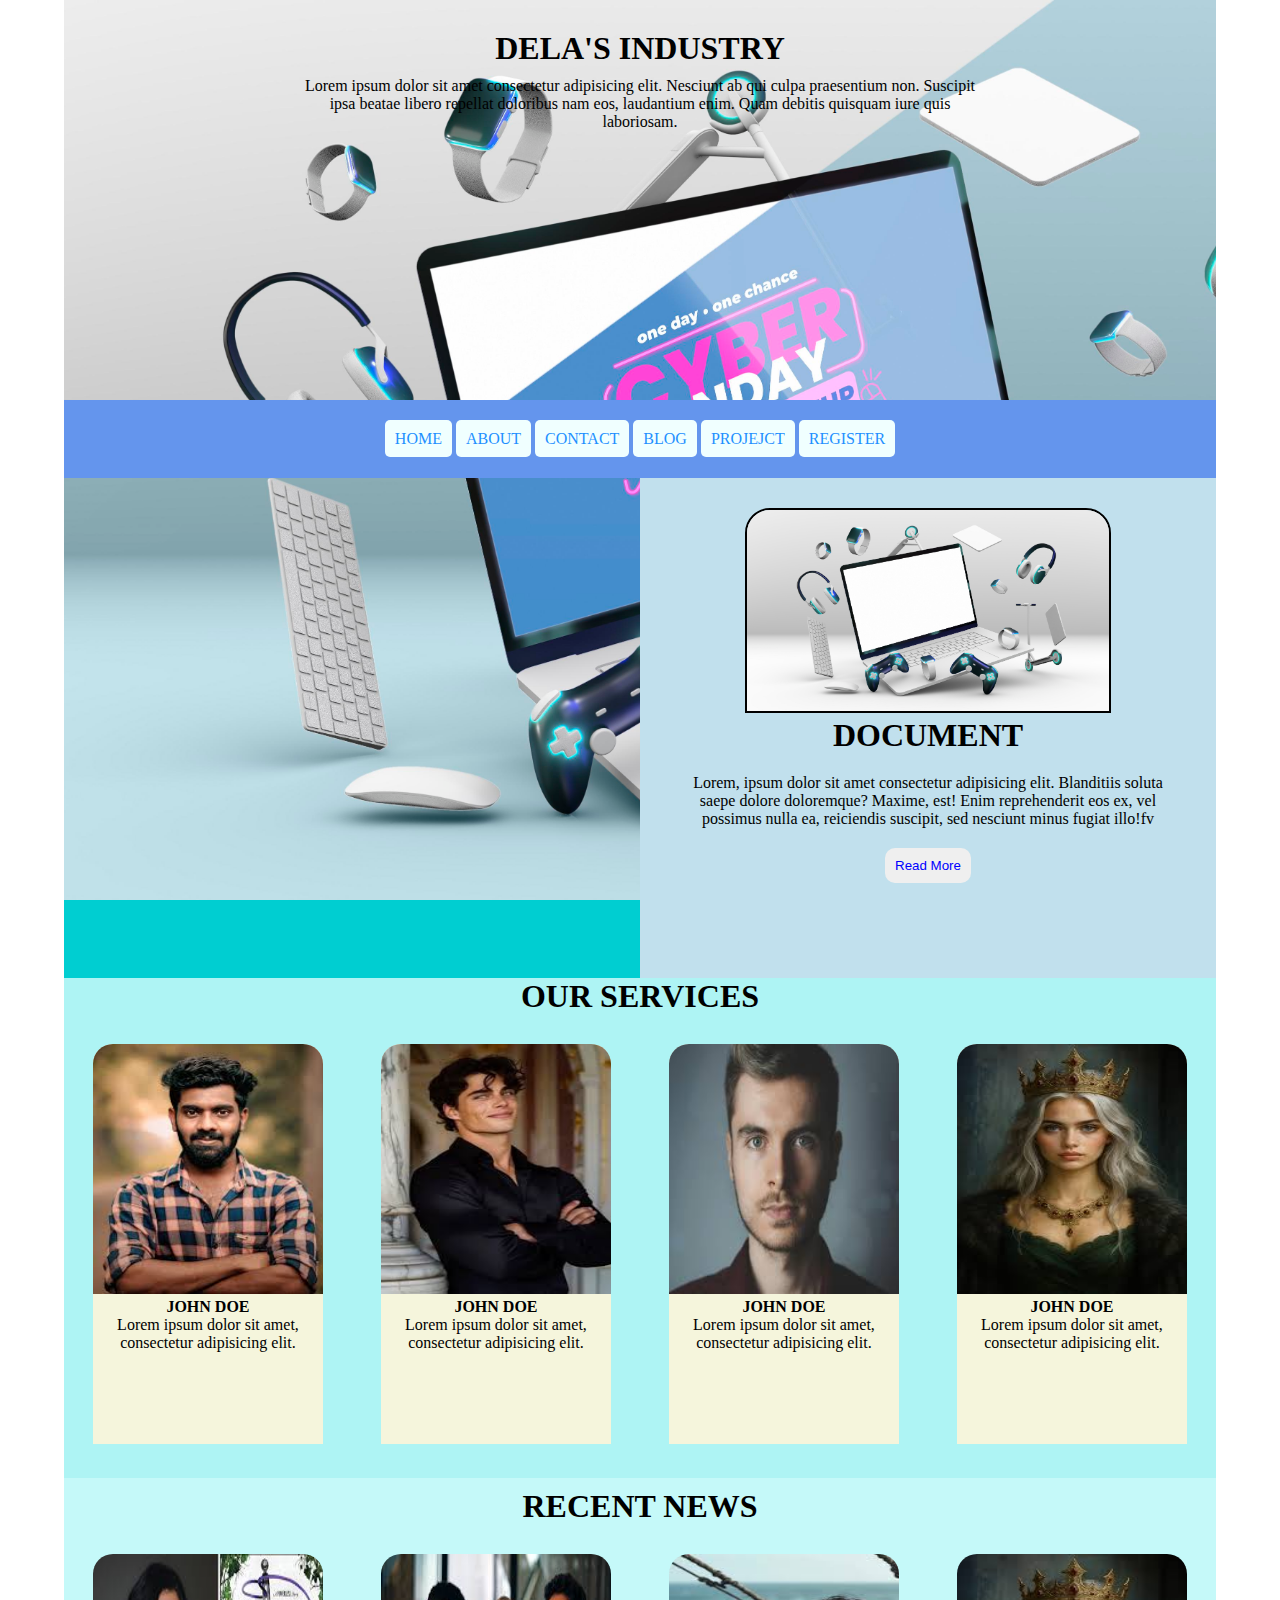
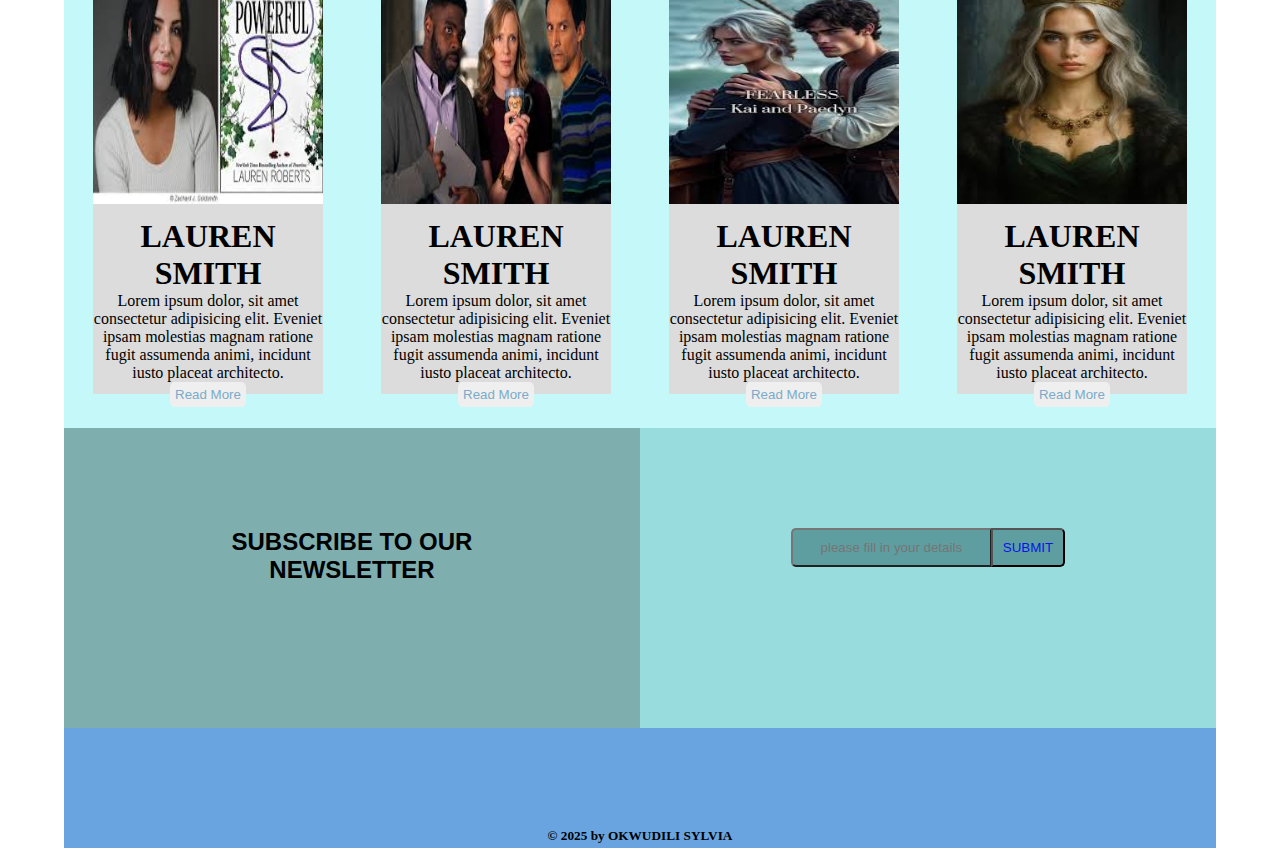
<file: index.html>
<!DOCTYPE html>
<html lang="en">
<head>
    <meta charset="UTF-8">
    <meta name="viewport" content="width=device-width, initial-scale=1.0">
    <title>delaworks.org</title>
    <link rel="stylesheet" href="style/main.css">
</head>
<body>
      <nav>
           
    <div class="container">
        <div class="header">
            <h1>DELA'S INDUSTRY</h1>
            <P>
                Lorem ipsum dolor sit amet consectetur adipisicing elit. 
                Nesciunt ab qui culpa praesentium non. Suscipit ipsa beatae 
                libero repellat doloribus nam eos, laudantium enim. Quam 
                debitis quisquam iure quis laboriosam.
            </P>
        </div>
        <div class="nav"> 
            <ul>
                <li><a href="index.html">HOME</a></li>
                <li><a href="about.html">ABOUT</a></li>
                <li><a href="contact.html">CONTACT</a></li>
                <li><a href="blog.html">BLOG</a></li>
                <li><a href="project.html">PROJEJCT</a></li>
                <li><a href="register.html">REGISTER</a></li>
            </ul>
        </div>
        <div class="hero">
             <div class="box1"></div>
             <div class="box2">
        <div class="content">
           <img src="images/img 5.jpg" width="150px" height="150px" class="you">
           <h1>DOCUMENT</h1>
          <p>
              Lorem, ipsum dolor sit amet consectetur adipisicing elit. 
              Blanditiis soluta saepe dolore doloremque? Maxime, est! 
              Enim reprehenderit eos ex, vel possimus nulla ea, reiciendis 
              suscipit, sed nesciunt minus fugiat illo!fv 
          </p> 
          <button>Read More</button>
             </div>
        </div>
        <div class="row">
            <h1>OUR SERVICES</h1>
            <div class="box3">
                <img src="images/]]]]].jpeg" width="100%" height="250px">
                <h4>JOHN DOE</h4>
                <p>Lorem ipsum dolor sit amet, consectetur adipisicing elit.</p>
            </div>
            <div class="box4">
                <img src="images/kkk.jpeg" width="100%" height="250px">
                <h4>JOHN DOE</h4>
                <p>Lorem ipsum dolor sit amet, consectetur adipisicing elit.</p>
            </div>
            <div class="box5">
                <img src="images/mm,.jpeg" width="100%" height="250px">
                <h4>JOHN DOE</h4>
                <p>Lorem ipsum dolor sit amet, consectetur adipisicing elit.</p>
            </div>
            <div class="box6">
                <img src="images/images (4).jpeg" width="100%" height="250px">
                <h4>JOHN DOE</h4>
                <p>Lorem ipsum dolor sit amet, consectetur adipisicing elit.</p>
            </div>
        </div>
        <div class="go"></div>
        <div class="up">
            <h1>RECENT NEWS</h1>
            <div class="box7">
                <img src="images/images (1).jpeg" width="100%" height="250px">
                <h1>LAUREN SMITH</h1>
                <p>
                    Lorem ipsum dolor, sit amet consectetur adipisicing elit. 
                    Eveniet ipsam molestias magnam ratione fugit assumenda 
                    animi, incidunt iusto placeat architecto.
                </p>
                <button>Read More</button>
            </div>
            <div class="box8">
                <img src="images/images (2).jpeg" width="100%" height="250px">
                <h1>LAUREN SMITH</h1>
                <p>
                    Lorem ipsum dolor, sit amet consectetur adipisicing elit. 
                    Eveniet ipsam molestias magnam ratione fugit assumenda 
                    animi, incidunt iusto placeat architecto.
                </p>
                <button>Read More</button>
            </div>
            <div class="box9">
                <img src="images/images (3).jpeg" width="100%" height="250px">
                <h1>LAUREN SMITH</h1>
                <p>
                    Lorem ipsum dolor, sit amet consectetur adipisicing elit. 
                    Eveniet ipsam molestias magnam ratione fugit assumenda 
                    animi, incidunt iusto placeat architecto.
                </p>
                <button>Read More</button>
            </div>
            <div class="box10">
                <img src="images/images (4).jpeg" width="100%" height="250px">
                <h1>LAUREN SMITH</h1>
                <p>
                    Lorem ipsum dolor, sit amet consectetur adipisicing elit. 
                    Eveniet ipsam molestias magnam ratione fugit assumenda 
                    animi, incidunt iusto placeat architecto.
                </p>
                <button>Read More</button>
            </div>
        </div>
        <div class="down">
            <div class="box11">
                <h4>SUBSCRIBE TO OUR NEWSLETTER</h4>
            </div>
            <div class="box12">
                <form>
                        <input type="text" placeholder="please fill in your details">
                        <input type="button" value="SUBMIT">
                </form>
            </div>
        </div>
        <div class="footer">
               <center><h5>&copy; 2025 by OKWUDILI SYLVIA</h5></center>
        </div>
    </div>
</body>
</html>
</file>
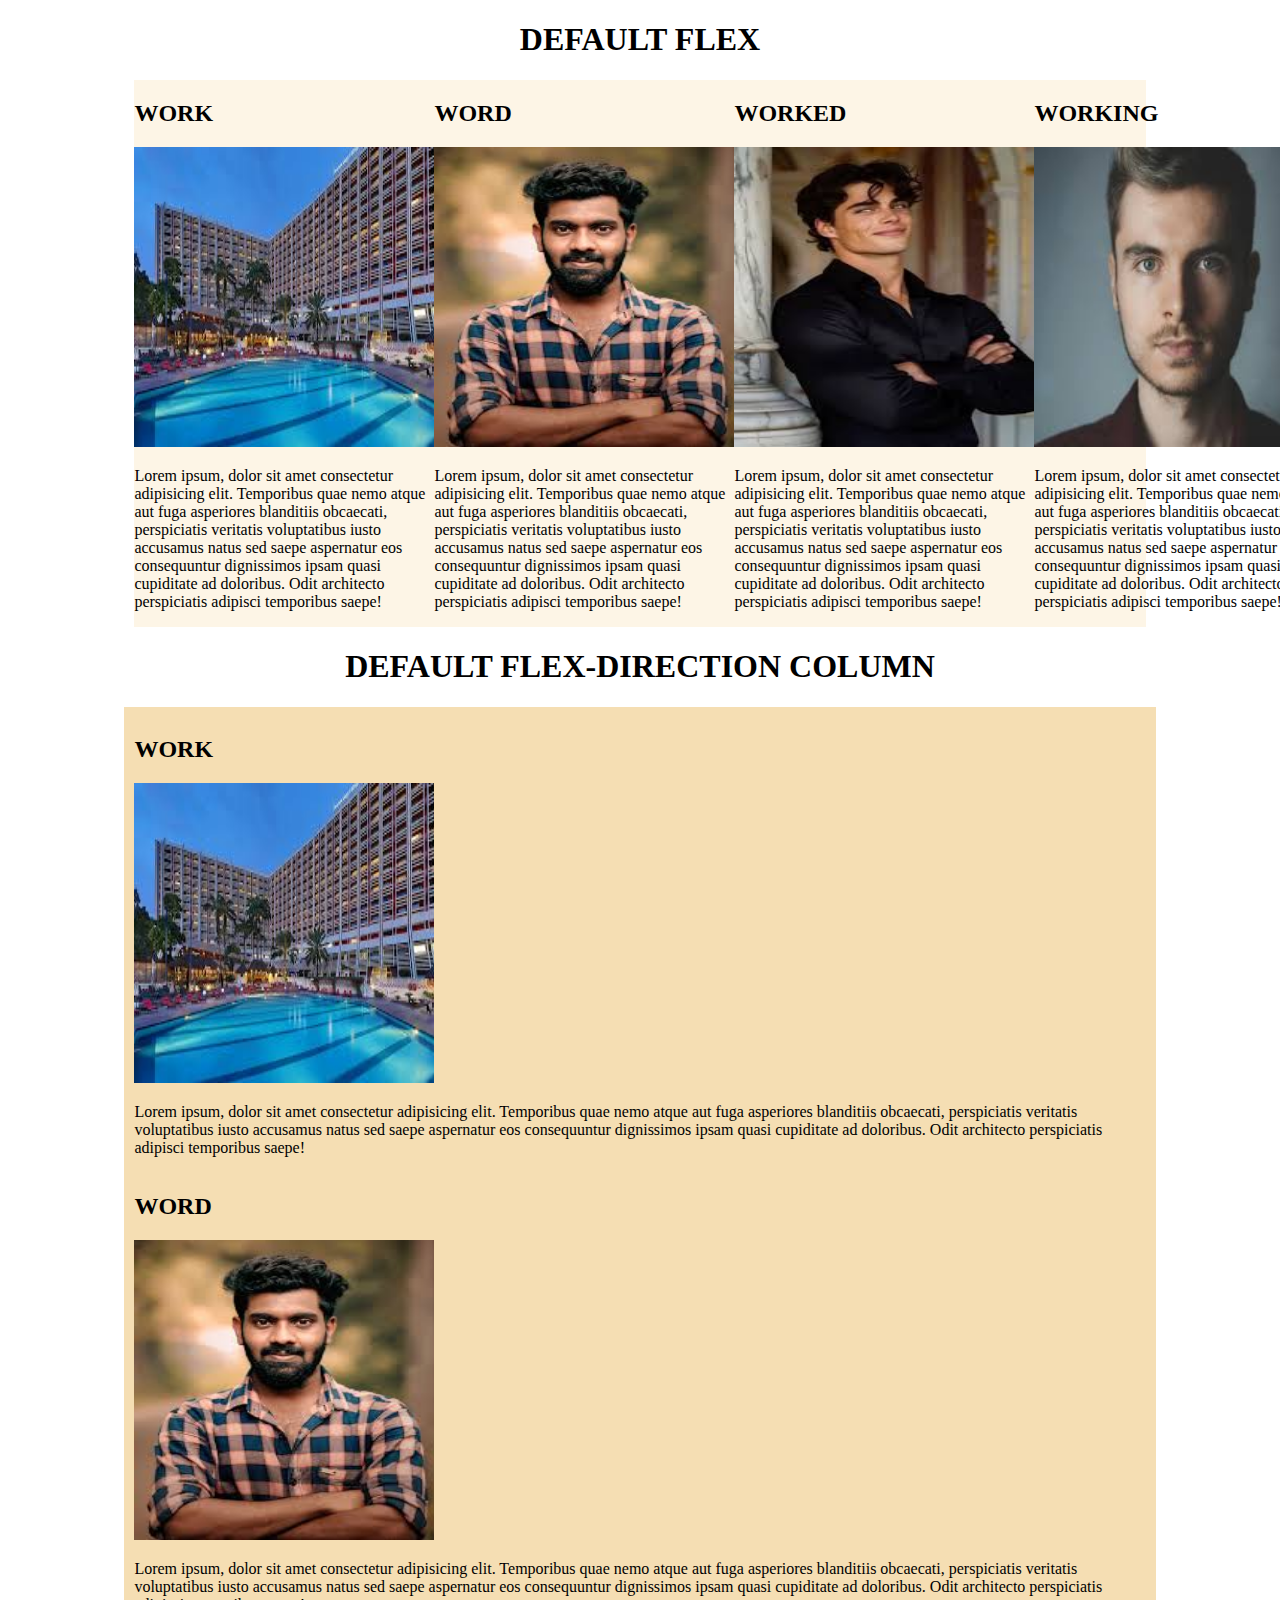
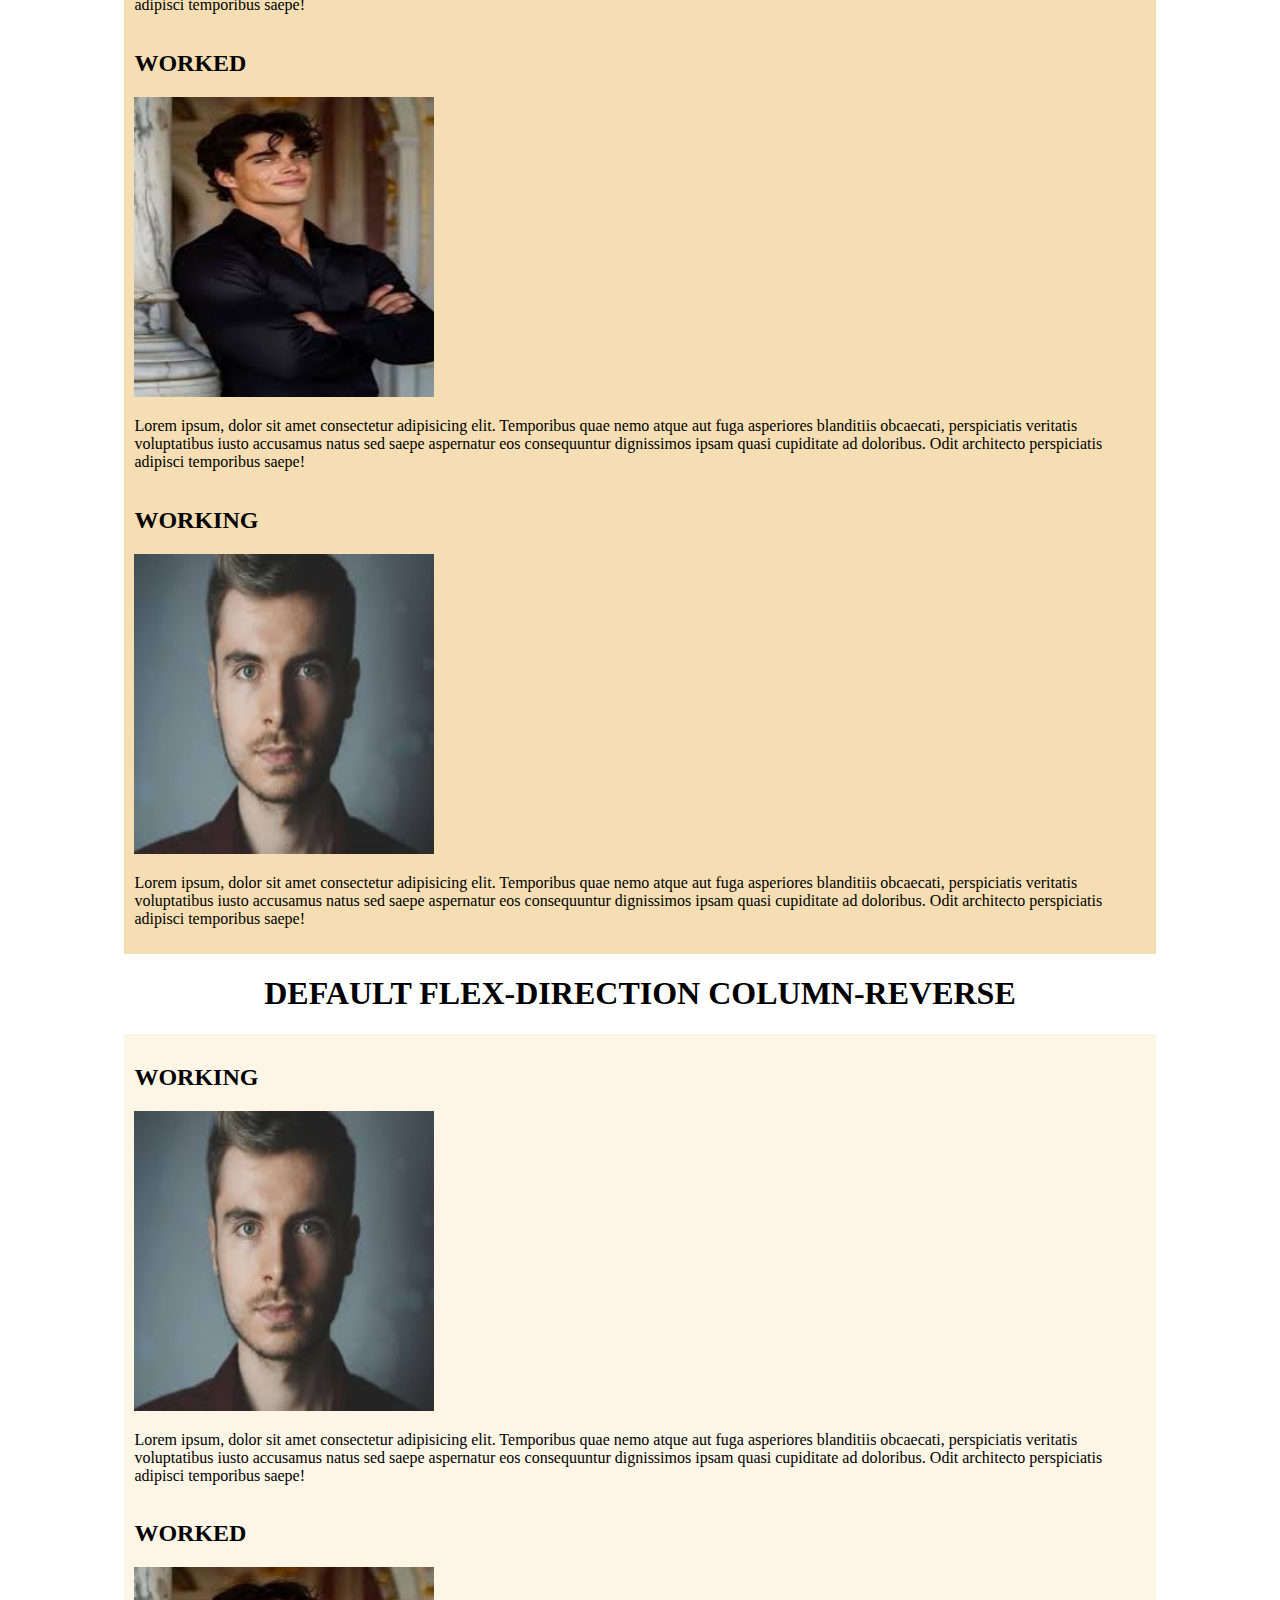
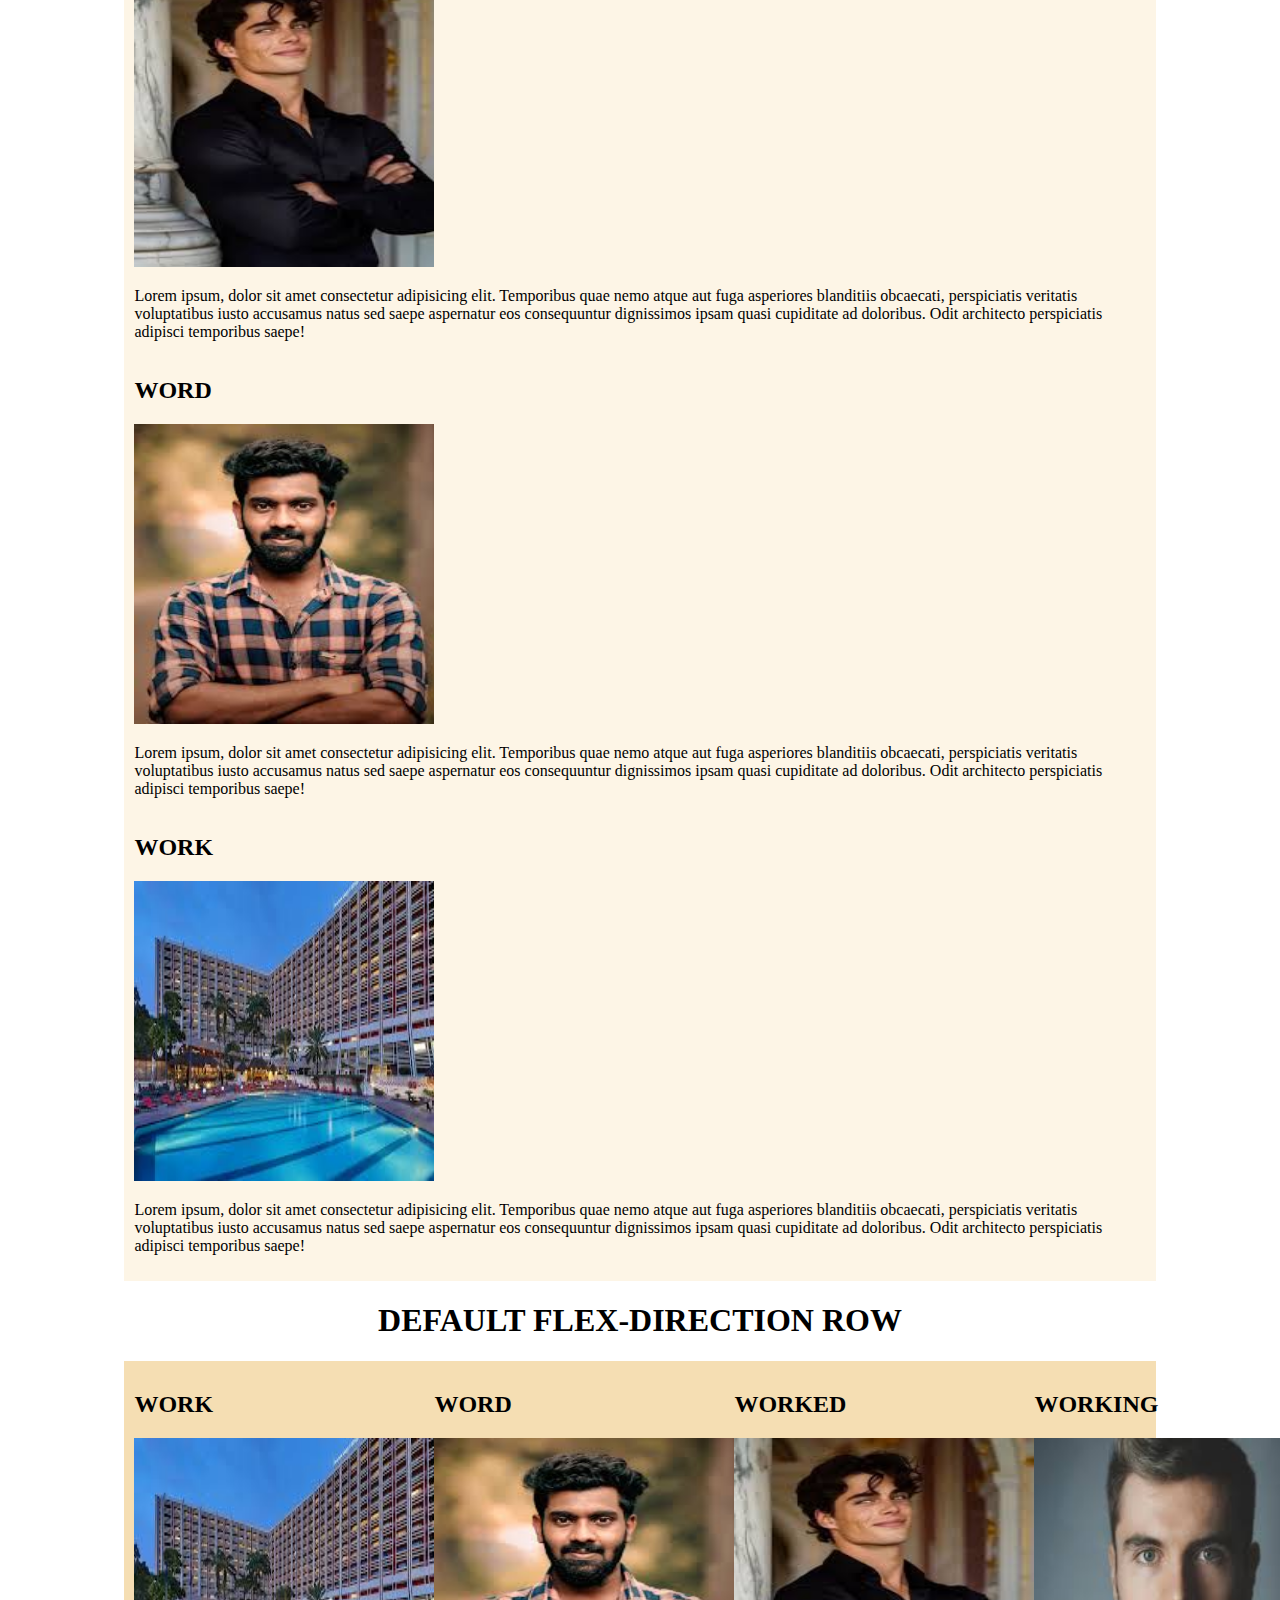
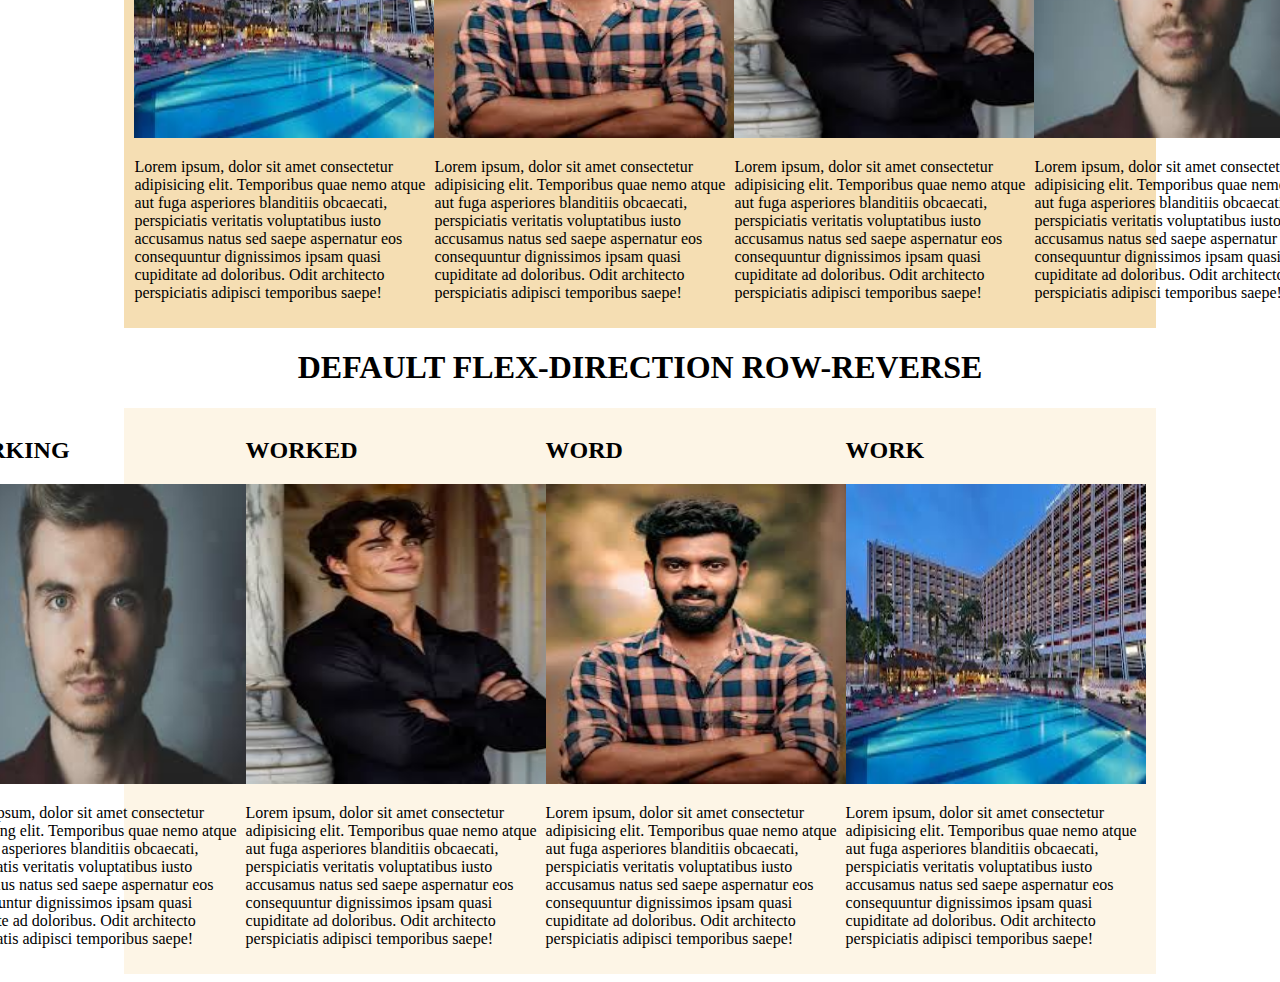
<file: flexbox.html>
<!DOCTYPE html>
<html lang="en">
<head>
    <meta charset="UTF-8">
    <meta name="viewport" content="width=device-width, initial-scale=1.0">
    <title>Document</title>
    <link rel="stylesheet" href="style/flex.css">
</head>
<body>
    <h1>DEFAULT FLEX</h1>
    <div class="container">
        <div>
            <h2>WORK</h2>
            <img src="images/images.jpeg" width="300" height="300">
            <p>
                Lorem ipsum, dolor sit amet consectetur adipisicing elit. 
                Temporibus quae nemo atque aut fuga asperiores blanditiis obcaecati, 
                perspiciatis veritatis voluptatibus iusto accusamus natus sed saepe 
                aspernatur eos consequuntur dignissimos ipsam quasi cupiditate ad doloribus. 
                Odit architecto perspiciatis adipisci temporibus saepe!
            </p>
        </div>
        <div>
            <h2>WORD</h2>
            <img src="images/]]]]].jpeg" width="300" height="300">
            <p>
                Lorem ipsum, dolor sit amet consectetur adipisicing elit. 
                Temporibus quae nemo atque aut fuga asperiores blanditiis obcaecati, 
                perspiciatis veritatis voluptatibus iusto accusamus natus sed saepe 
                aspernatur eos consequuntur dignissimos ipsam quasi cupiditate ad doloribus. 
                Odit architecto perspiciatis adipisci temporibus saepe!
            </p>
        </div>
        <div>
            <h2>WORKED</h2>
            <img src="images/kkk.jpeg" width="300" height="300">
            <p>
                Lorem ipsum, dolor sit amet consectetur adipisicing elit. 
                Temporibus quae nemo atque aut fuga asperiores blanditiis obcaecati, 
                perspiciatis veritatis voluptatibus iusto accusamus natus sed saepe 
                aspernatur eos consequuntur dignissimos ipsam quasi cupiditate ad doloribus. 
                Odit architecto perspiciatis adipisci temporibus saepe!
            </p>
        </div>
        <div>
            <h2>WORKING</h2>
            <img src="images/mm,.jpeg" width="300" height="300">
            <p>
                Lorem ipsum, dolor sit amet consectetur adipisicing elit. 
                Temporibus quae nemo atque aut fuga asperiores blanditiis obcaecati, 
                perspiciatis veritatis voluptatibus iusto accusamus natus sed saepe 
                aspernatur eos consequuntur dignissimos ipsam quasi cupiditate ad doloribus. 
                Odit architecto perspiciatis adipisci temporibus saepe!
            </p>
        </div>
    </div>
    <h1>DEFAULT FLEX-DIRECTION COLUMN</h1>
    <div class="container-column">
        <div>
            <h2>WORK</h2>
            <img src="images/images.jpeg" width="300" height="300">
            <p>
                Lorem ipsum, dolor sit amet consectetur adipisicing elit. 
                Temporibus quae nemo atque aut fuga asperiores blanditiis obcaecati, 
                perspiciatis veritatis voluptatibus iusto accusamus natus sed saepe 
                aspernatur eos consequuntur dignissimos ipsam quasi cupiditate ad doloribus. 
                Odit architecto perspiciatis adipisci temporibus saepe!
            </p>
        </div>
        <div>
            <h2>WORD</h2>
            <img src="images/]]]]].jpeg" width="300" height="300">
            <p>
                Lorem ipsum, dolor sit amet consectetur adipisicing elit. 
                Temporibus quae nemo atque aut fuga asperiores blanditiis obcaecati, 
                perspiciatis veritatis voluptatibus iusto accusamus natus sed saepe 
                aspernatur eos consequuntur dignissimos ipsam quasi cupiditate ad doloribus. 
                Odit architecto perspiciatis adipisci temporibus saepe!
            </p>
        </div>
        <div>
            <h2>WORKED</h2>
            <img src="images/kkk.jpeg" width="300" height="300">
            <p>
                Lorem ipsum, dolor sit amet consectetur adipisicing elit. 
                Temporibus quae nemo atque aut fuga asperiores blanditiis obcaecati, 
                perspiciatis veritatis voluptatibus iusto accusamus natus sed saepe 
                aspernatur eos consequuntur dignissimos ipsam quasi cupiditate ad doloribus. 
                Odit architecto perspiciatis adipisci temporibus saepe!
            </p>
        </div>
        <div>
            
            <h2>WORKING</h2>
            <img src="images/mm,.jpeg" width="300" height="300">
            <p>
                Lorem ipsum, dolor sit amet consectetur adipisicing elit. 
                Temporibus quae nemo atque aut fuga asperiores blanditiis obcaecati, 
                perspiciatis veritatis voluptatibus iusto accusamus natus sed saepe 
                aspernatur eos consequuntur dignissimos ipsam quasi cupiditate ad doloribus. 
                Odit architecto perspiciatis adipisci temporibus saepe!
            </p>
        </div>
    </div>
    <h1>DEFAULT FLEX-DIRECTION COLUMN-REVERSE</h1>
    <div class="container-column-reverse">
        <div>
            <h2>WORK</h2>
            <img src="images/images.jpeg" width="300" height="300">
            <p>
                Lorem ipsum, dolor sit amet consectetur adipisicing elit. 
                Temporibus quae nemo atque aut fuga asperiores blanditiis obcaecati, 
                perspiciatis veritatis voluptatibus iusto accusamus natus sed saepe 
                aspernatur eos consequuntur dignissimos ipsam quasi cupiditate ad doloribus. 
                Odit architecto perspiciatis adipisci temporibus saepe!
            </p>
        </div>
        <div>
            <h2>WORD</h2>
            <img src="images/]]]]].jpeg" width="300" height="300">
            <p>
                Lorem ipsum, dolor sit amet consectetur adipisicing elit. 
                Temporibus quae nemo atque aut fuga asperiores blanditiis obcaecati, 
                perspiciatis veritatis voluptatibus iusto accusamus natus sed saepe 
                aspernatur eos consequuntur dignissimos ipsam quasi cupiditate ad doloribus. 
                Odit architecto perspiciatis adipisci temporibus saepe!
            </p>
        </div>
        <div>
            <h2>WORKED</h2>
            <img src="images/kkk.jpeg" width="300" height="300">
            <p>
                Lorem ipsum, dolor sit amet consectetur adipisicing elit. 
                Temporibus quae nemo atque aut fuga asperiores blanditiis obcaecati, 
                perspiciatis veritatis voluptatibus iusto accusamus natus sed saepe 
                aspernatur eos consequuntur dignissimos ipsam quasi cupiditate ad doloribus. 
                Odit architecto perspiciatis adipisci temporibus saepe!
            </p>
        </div>
        <div>
            <h2>WORKING</h2>
            <img src="images/mm,.jpeg" width="300" height="300">
            <p>
                Lorem ipsum, dolor sit amet consectetur adipisicing elit. 
                Temporibus quae nemo atque aut fuga asperiores blanditiis obcaecati, 
                perspiciatis veritatis voluptatibus iusto accusamus natus sed saepe 
                aspernatur eos consequuntur dignissimos ipsam quasi cupiditate ad doloribus. 
                Odit architecto perspiciatis adipisci temporibus saepe!
            </p>
        </div>
    </div>
    <h1>DEFAULT FLEX-DIRECTION ROW</h1>
    <div class="container-row">
        <div>
            <h2>WORK</h2>
            <img src="images/images.jpeg" width="300" height="300">
            <p>
                Lorem ipsum, dolor sit amet consectetur adipisicing elit. 
                Temporibus quae nemo atque aut fuga asperiores blanditiis obcaecati, 
                perspiciatis veritatis voluptatibus iusto accusamus natus sed saepe 
                aspernatur eos consequuntur dignissimos ipsam quasi cupiditate ad doloribus. 
                Odit architecto perspiciatis adipisci temporibus saepe!
            </p>
        </div>
        <div>
            <h2>WORD</h2>
            <img src="images/]]]]].jpeg" width="300" height="300">
            <p>
                Lorem ipsum, dolor sit amet consectetur adipisicing elit. 
                Temporibus quae nemo atque aut fuga asperiores blanditiis obcaecati, 
                perspiciatis veritatis voluptatibus iusto accusamus natus sed saepe 
                aspernatur eos consequuntur dignissimos ipsam quasi cupiditate ad doloribus. 
                Odit architecto perspiciatis adipisci temporibus saepe!
            </p>
        </div>
        <div>
            <h2>WORKED</h2>
            <img src="images/kkk.jpeg" width="300" height="300">
            <p>
                Lorem ipsum, dolor sit amet consectetur adipisicing elit. 
                Temporibus quae nemo atque aut fuga asperiores blanditiis obcaecati, 
                perspiciatis veritatis voluptatibus iusto accusamus natus sed saepe 
                aspernatur eos consequuntur dignissimos ipsam quasi cupiditate ad doloribus. 
                Odit architecto perspiciatis adipisci temporibus saepe!
            </p>
        </div>
        <div>
            <h2>WORKING</h2>
            <img src="images/mm,.jpeg" width="300" height="300">
            <p>
                Lorem ipsum, dolor sit amet consectetur adipisicing elit. 
                Temporibus quae nemo atque aut fuga asperiores blanditiis obcaecati, 
                perspiciatis veritatis voluptatibus iusto accusamus natus sed saepe 
                aspernatur eos consequuntur dignissimos ipsam quasi cupiditate ad doloribus. 
                Odit architecto perspiciatis adipisci temporibus saepe!
            </p>
        </div>
    </div>
    <h1>DEFAULT FLEX-DIRECTION ROW-REVERSE</h1>
    <div class="container-row-reverse">
        <div>
            <h2>WORK</h2>
            <img src="images/images.jpeg" width="300" height="300">
            <p>
                Lorem ipsum, dolor sit amet consectetur adipisicing elit. 
                Temporibus quae nemo atque aut fuga asperiores blanditiis obcaecati, 
                perspiciatis veritatis voluptatibus iusto accusamus natus sed saepe 
                aspernatur eos consequuntur dignissimos ipsam quasi cupiditate ad doloribus. 
                Odit architecto perspiciatis adipisci temporibus saepe!
            </p>
        </div>
        <div>
            <h2>WORD</h2>
            <img src="images/]]]]].jpeg" width="300" height="300">
            <p>
                Lorem ipsum, dolor sit amet consectetur adipisicing elit. 
                Temporibus quae nemo atque aut fuga asperiores blanditiis obcaecati, 
                perspiciatis veritatis voluptatibus iusto accusamus natus sed saepe 
                aspernatur eos consequuntur dignissimos ipsam quasi cupiditate ad doloribus. 
                Odit architecto perspiciatis adipisci temporibus saepe!
            </p>
        </div>
        <div>
            <h2>WORKED</h2>
            <img src="images/kkk.jpeg" width="300" height="300">
            <p>
                Lorem ipsum, dolor sit amet consectetur adipisicing elit. 
                Temporibus quae nemo atque aut fuga asperiores blanditiis obcaecati, 
                perspiciatis veritatis voluptatibus iusto accusamus natus sed saepe 
                aspernatur eos consequuntur dignissimos ipsam quasi cupiditate ad doloribus. 
                Odit architecto perspiciatis adipisci temporibus saepe!
            </p>
        </div>
        <div>
            <h2>WORKING</h2>
            <img src="images/mm,.jpeg" width="300" height="300">
            <p>
                Lorem ipsum, dolor sit amet consectetur adipisicing elit. 
                Temporibus quae nemo atque aut fuga asperiores blanditiis obcaecati, 
                perspiciatis veritatis voluptatibus iusto accusamus natus sed saepe 
                aspernatur eos consequuntur dignissimos ipsam quasi cupiditate ad doloribus. 
                Odit architecto perspiciatis adipisci temporibus saepe!
            </p>
        </div>
    </div>
</body>
</html>
</file>
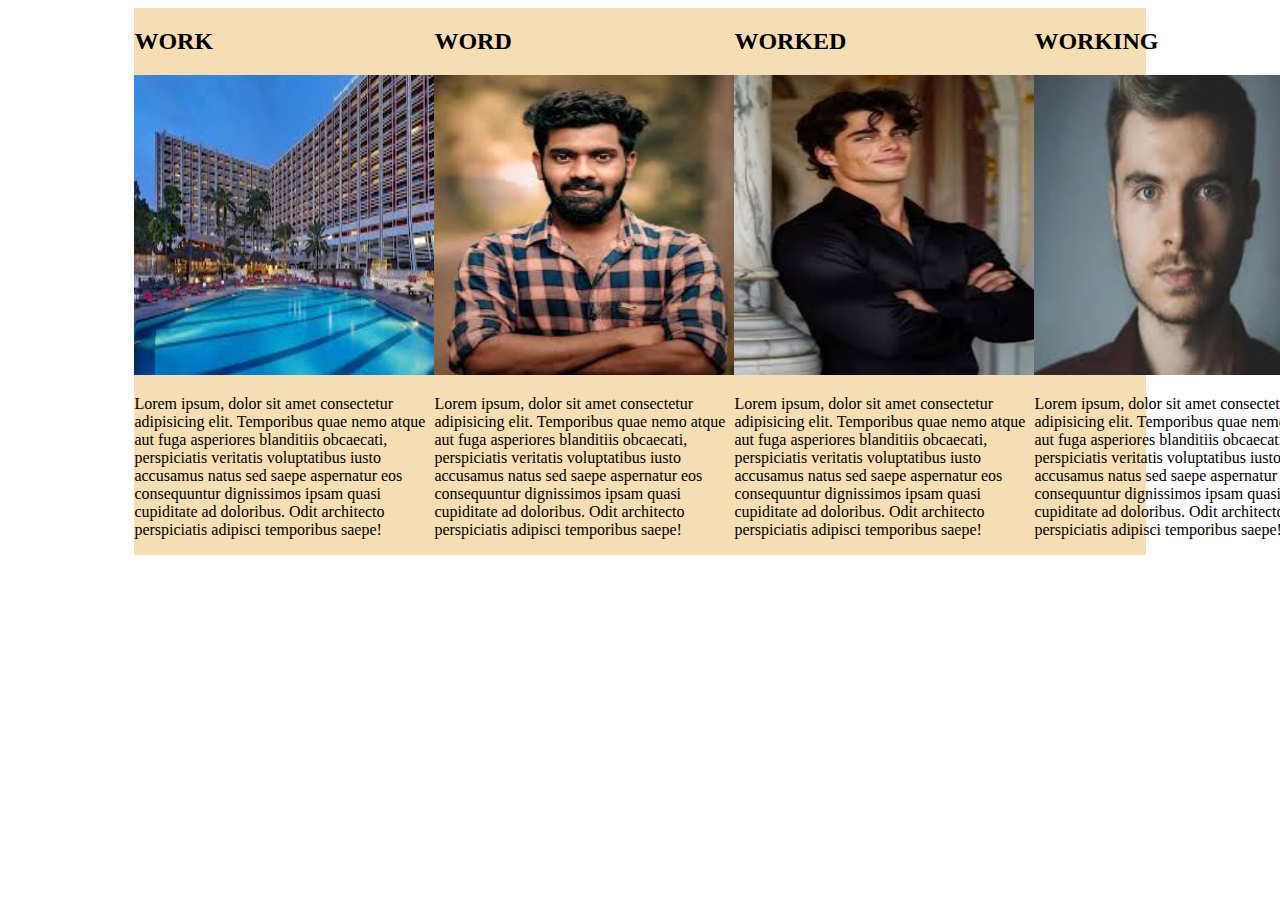
<file: register.html>
<!DOCTYPE html>
<html lang="en">
<head>
    <meta charset="UTF-8">
    <meta name="viewport" content="width=device-width, initial-scale=1.0">
    <title>delaworks.org</title>
    <link rel="stylesheet" href="style/register.css">
</head>
<body>
    <div class="container-row">
        <div>
            <h2>WORK</h2>
            <img src="images/images.jpeg" width="300" height="300">
            <p>
                Lorem ipsum, dolor sit amet consectetur adipisicing elit. 
                Temporibus quae nemo atque aut fuga asperiores blanditiis obcaecati, 
                perspiciatis veritatis voluptatibus iusto accusamus natus sed saepe 
                aspernatur eos consequuntur dignissimos ipsam quasi cupiditate ad doloribus. 
                Odit architecto perspiciatis adipisci temporibus saepe!
            </p>
        </div>
        <div>
            <h2>WORD</h2>
            <img src="images/]]]]].jpeg" width="300" height="300">
            <p>
                Lorem ipsum, dolor sit amet consectetur adipisicing elit. 
                Temporibus quae nemo atque aut fuga asperiores blanditiis obcaecati, 
                perspiciatis veritatis voluptatibus iusto accusamus natus sed saepe 
                aspernatur eos consequuntur dignissimos ipsam quasi cupiditate ad doloribus. 
                Odit architecto perspiciatis adipisci temporibus saepe!
            </p>
        </div>
        <div>
            <h2>WORKED</h2>
            <img src="images/kkk.jpeg" width="300" height="300">
            <p>
                Lorem ipsum, dolor sit amet consectetur adipisicing elit. 
                Temporibus quae nemo atque aut fuga asperiores blanditiis obcaecati, 
                perspiciatis veritatis voluptatibus iusto accusamus natus sed saepe 
                aspernatur eos consequuntur dignissimos ipsam quasi cupiditate ad doloribus. 
                Odit architecto perspiciatis adipisci temporibus saepe!
            </p>
        </div>
        <div>
            <h2>WORKING</h2>
            <img src="images/mm,.jpeg" width="300" height="300">
            <p>
                Lorem ipsum, dolor sit amet consectetur adipisicing elit. 
                Temporibus quae nemo atque aut fuga asperiores blanditiis obcaecati, 
                perspiciatis veritatis voluptatibus iusto accusamus natus sed saepe 
                aspernatur eos consequuntur dignissimos ipsam quasi cupiditate ad doloribus. 
                Odit architecto perspiciatis adipisci temporibus saepe!
            </p>
        </div>
    </div>
</body>
</html>
</file>
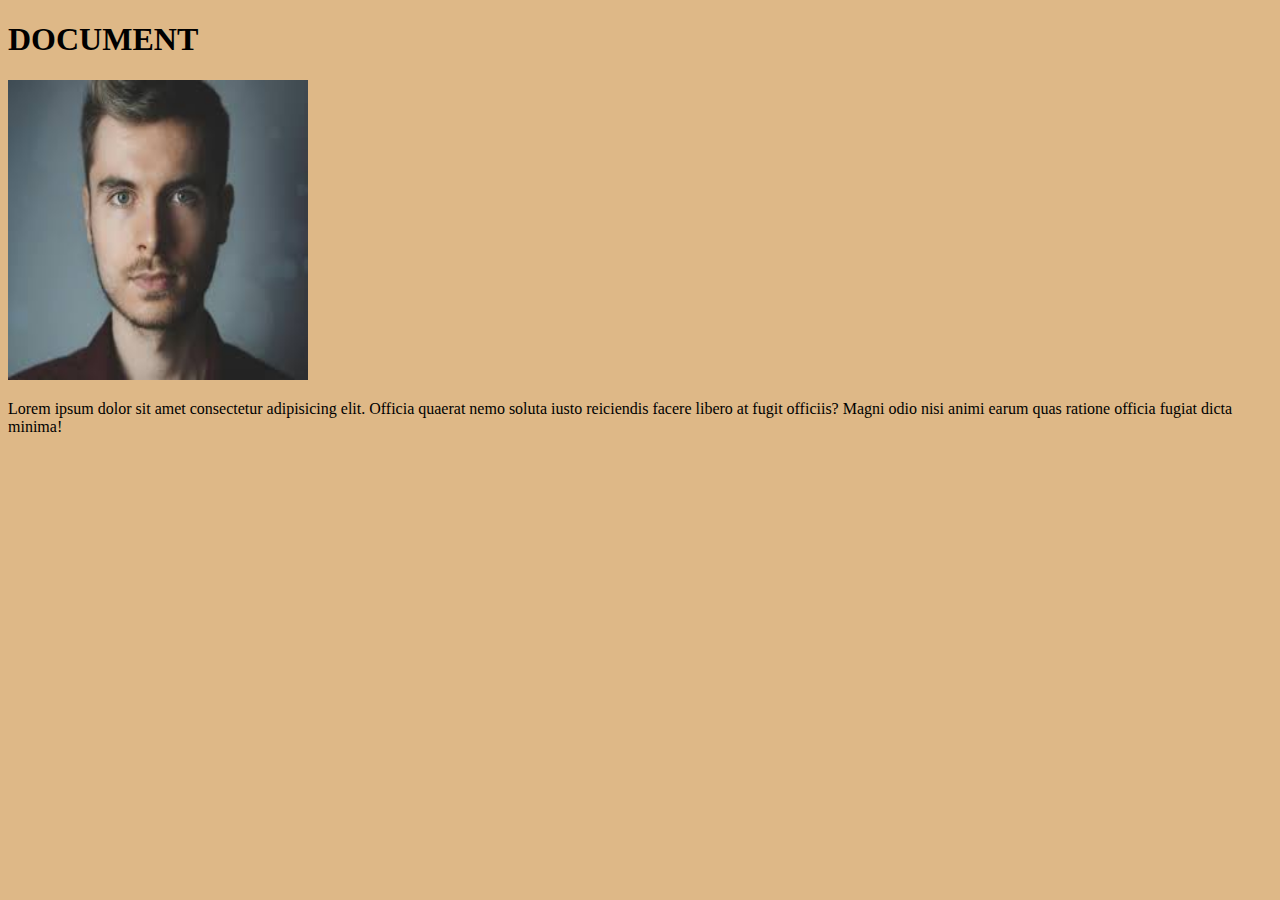
<file: responsive.html>
<!DOCTYPE html>
<html lang="en">
<head>
    <meta charset="UTF-8">
    <meta name="viewport" content="width=device-width, initial-scale=1.0">
    <title>Document</title>
    <link rel="stylesheet" href="style/home.css">
</head>
<body>
    <h1>DOCUMENT</h1>
    <img src="images/mm,.jpeg" width="300" height="300">
    <P>
        Lorem ipsum dolor sit amet consectetur adipisicing elit. 
        Officia quaerat nemo soluta iusto reiciendis facere libero 
        at fugit officiis? Magni odio nisi animi earum quas ratione 
        officia fugiat dicta minima!
    </P>
</body>
</html>
</file>
<file: style/main.css>
*{
    padding: 0;
    margin: 0;

}
.container{
    height: auto;
    background-color: cornflowerblue;
    width: 90%;
    margin: 0px auto;
    padding: 0px;
}
body{
    text-align: center;
}
.header{
    background-image: url('../images/img\ 2.jpg');
    background-repeat: no-repeat;
    background-attachment: fixed;
    background-size: cover;
    height: 400px;
    width: 100%;
}
.header p{
    width: 60%;
    margin: 0px auto;
    padding-top: 10px;
}
.header h1{
    width: 60%;
    margin: 0px auto;
    padding-top: 30px;

}
.nav ul li{
    display: inline-block;
    padding-top: 30px;
    padding-bottom: 30px;
}
.nav ul li a{
    height: 100%;
    width: 100%;
    text-decoration: none;
    color: dodgerblue;
    background-color:azure;  
    padding: 10px;
    border-radius: 5px;
    margin: 0px auto;
}
.hero{
    height: 300px;
    width: 100%;
    background-color: darkcyan;
}
.box1{
    height: 500px;
    width: 50%;
    background-color: darkturquoise;
    float: left;
    background-image: url('../images/img\ 4.jpg');
    background-repeat: no-repeat;
    background-attachment: fixed;
    background-size: cover;
}
.box2{
    height: 500px;
    width: 50%;
    background-color: rgb(193, 224, 237);
    float: left;
}
.you{
    width: 70%;
    height: auto;
    border-radius: 25px 25px 0 0;
    border: 2px solid black;
}
.content{
    padding: 30px;
    text-align: center;
}
.content p{
    padding: 20px ;
}
.content button{
   border-radius: 10px; 
   color: blue;
   background-color: none;
   padding: 10px;
   border: none;
   cursor: all-scroll;
}
.row{
    height: 500px;
    width: 100%;
    background-color: cyan;
}
.row h1{
    text-align: center;
    margin-top: 0px auto;
    padding-top: 30px;
}
div img{
    padding-left: 0;
    border-radius: 20px 20px 0 0;
}
.box3{
    height: 400px;
    width: 20%;
    float: left;
    margin: 2.5%;
    background-color: beige;
     border-radius: 20px 20px 0 0;
}
.box4{
    height: 400px;
    width: 20%;
    float: left;
    margin: 2.5%;
    background-color: beige;
     border-radius: 20px 20px 0 0;
}
.box5{
    height: 400px;
    width: 20%;
    float: left;
    margin: 2.5%;
    background-color: beige;
     border-radius: 20px 20px 0 0;
}
.box6{
    height: 400px;
    width: 20%;
    float: left;
    margin: 2.5%;
    background-color: beige;
    border-radius: 20px 20px 0 0;
}
.go{
    height: 500px;
    width: 100%;
    background-color: rgb(174, 244, 244);
}
.up{
    height: 550px;
    width: 100%;
    background-color: rgb(197, 249, 249);
}
.up button{
   border-radius: 5px; 
   color: rgb(123, 171, 203);
   background-color: none;
   padding: 5px;
   border: none;
}
.up h1{
    margin-top: 0px auto;
    padding-top: 10px;
}
.box7{
    height: 440px;
    width: 20%;
    float: left;
    margin: 2.5%;
    background-color: gainsboro;
    border-radius: 30px 30px 0 0;
}
.box8{
    height: 440px;
    width: 20%;
    float: left;
    margin: 2.5%;
    background-color: gainsboro;
    border-radius: 30px 30px 0 0;
}
.box9{
    height: 440px;
    width: 20%;
    float: left;
    margin: 2.5%;
    background-color: gainsboro;
    border-radius: 30px 30px 0 0;
}
.box10{
    height: 440px;
    width: 20%;
    float: left;
    margin: 2.5%;
    background-color: gainsboro;
    border-radius: 30px 30px 0 0;
}
.down{
    height: 300px;
    width: 100%;
    background-color: rgb(153, 220, 222);
    padding: 0;
}
.box11{
    height: 300px;
    width: 50%;
    float: left;
    background-color: rgb(126, 174, 174);
}
.box11 h4{
    font-size: x-large;
    font-family: 'Trebuchet MS', 'Lucida Sans Unicode', 'Lucida Grande', 'Lucida Sans', Arial, sans-serif;
    font-weight: bold;
    margin: 0 auto;
    padding: 100px;
}
.box12{
    height: 300px;
    width: 50%;
    float: left;
    margin: 0 auto;
    padding-top: 100px;
}
input[ type=text]{
    padding: 10px;
    border-radius: 5px 0 0 5px;
    color: rgb(6, 21, 232);
    text-align: center;
    margin-right: -5px;
    background-color: cadetblue;
    border-style: outset;
}
input[ type=button]{
    padding: 10px;
    border-radius: 0 5px 5px 0;
    color: rgb(6, 21, 232);
    text-align: center;
    background-color: cadetblue;
    cursor: pointer;
}
.footer{
    height: 50px;
    width: 100%;
    background-color: rgb(105, 164, 224);
    text-align: center;
    padding-bottom: 70px;
}
@media only screen and (max-width:500px) {
    body{
        background-color: rgb(122, 233, 200);
    }
    h1{
        color: pink;
    }
    img{
        border-radius: 30px;
        visibility: hidden;
    }
    p{
        font-size: 30px;
    }
}
</file>
<file: style/flex.css>
.container{
    height: auto;
    width: 80%;
    padding: 0;
    margin: 0 auto;
    background-color: oldlace;
    display: flex;
}
.container-column{
    height: auto;
    width: 80%;
    padding: 10px;
    margin: 0 auto;
    background-color:  wheat;
    display: flex;
    flex-direction: column;
}
.container-column-reverse{
    height: auto;
    width: 80%;
    padding: 10px;
    margin: 0 auto;
    background-color:  oldlace;
    display: flex;
    flex-direction: column-reverse;
}
.container-row{
    height: auto;
    width: 80%;
    padding: 10px;
    margin: 0 auto;
    background-color:  wheat;
    display: flex;
    flex-direction: row;
}
.container-row-reverse{
    height: auto;
    width: 80%;
    padding: 10px;
    margin: 0 auto;
    background-color:  oldlace;
    display: flex;
    flex-direction: row-reverse;
}
h1{
    text-align: center;
}
</file>
<file: style/register.css>
.container-row{
    height: auto;
    width: 80%;
    padding: 0px;
    margin: 0 auto;
    background-color:  wheat;
    display: flex;
}
@media only screen and (max-width:600px) {
    body{
        background-color: rgb(122, 233, 200);
    }
    h1{
        color: pink;
    }
    img{
        border-radius: 30px;
    }
    p{
        font-size: 30px;
    }
    div{
        flex-direction: column;
    }
}
</file>
<file: style/home.css>
body{
    background-color: burlywood;
}
@media only screen and (max-width:500px) {
    body{
        background-color: rgb(122, 233, 200);
    }
    h1{
        color: pink;
    }
    img{
        border-radius: 30px;
        visibility: hidden;
    }
    p{
        font-size: 30px;
    }
}
</file>
